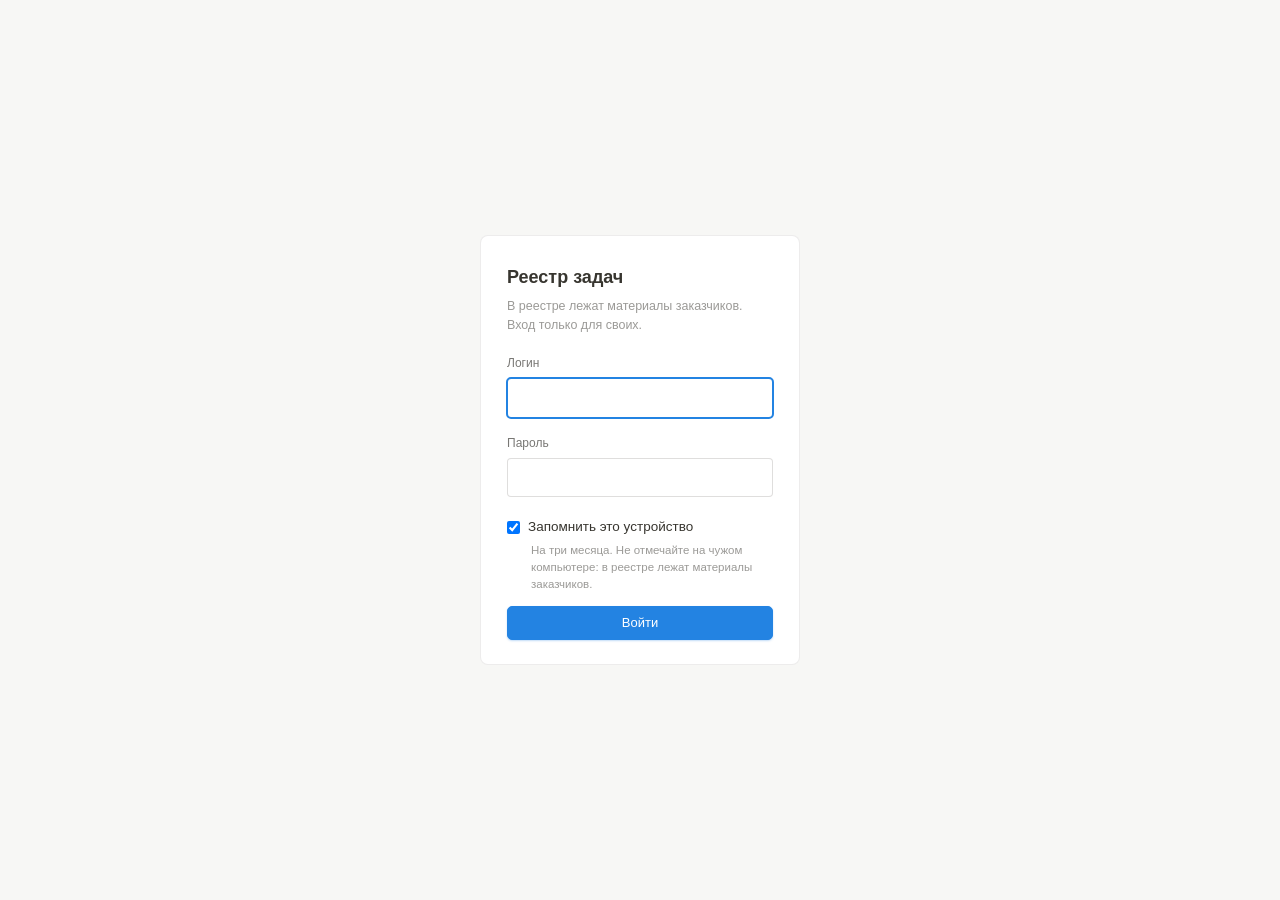
<file: web/login.html>
<!DOCTYPE html>
<html lang="ru">
<head>
<meta charset="utf-8">
<meta name="viewport" content="width=device-width, initial-scale=1">
<title>Вход — Реестр задач</title>
<link rel="icon" href="data:image/svg+xml,<svg xmlns='http://www.w3.org/2000/svg' viewBox='0 0 16 16'><rect width='16' height='16' rx='3' fill='%23191919'/><rect x='4' y='4.2' width='8' height='1.6' rx='.8' fill='%23fff'/><rect x='4' y='7.2' width='8' height='1.6' rx='.8' fill='%23fff'/><rect x='4' y='10.2' width='4.6' height='1.6' rx='.8' fill='%23fff'/></svg>">
<link rel="stylesheet" href="app.css">
</head>
<body class="login">
  <form class="login__box" id="form">
    <div class="login__title">Реестр задач</div>
    <div class="login__sub">В реестре лежат материалы заказчиков. Вход только для своих.</div>

    <label class="field__label" for="login">Логин</label>
    <input id="login" name="login" autocomplete="username" autofocus required>

    <label class="field__label" for="password">Пароль</label>
    <input id="password" name="password" type="password" autocomplete="current-password" required>

    <label class="login__remember">
      <input id="remember" type="checkbox" checked>
      <span>Запомнить это устройство</span>
    </label>
    <div class="login__hint">На три месяца. Не отмечайте на чужом компьютере: в реестре лежат материалы заказчиков.</div>

    <div class="err" id="err" hidden></div>
    <button class="btn btn--primary btn--wide" id="submit" type="submit">Войти</button>
  </form>

<script>
"use strict";

// Страница входа не тянет app.js: он весь про реестр, который здесь ещё не
// показан, и грузить его до входа незачем.
const form = document.getElementById("form");
const err = document.getElementById("err");
const submit = document.getElementById("submit");

form.addEventListener("submit", async ev => {
  ev.preventDefault();
  err.hidden = true;
  submit.disabled = true;
  submit.textContent = "Проверяю…";

  try {
    const res = await fetch("/api/login", {
      method: "POST",
      headers: { "Content-Type": "application/json" },
      body: JSON.stringify({
        login: document.getElementById("login").value,
        password: document.getElementById("password").value,
        remember: document.getElementById("remember").checked,
      }),
    });
    if (res.ok) {
      location.href = "/";
      return;
    }
    const body = await res.json().catch(() => null);
    // Сообщение приходит с сервера и одинаково для любой неверной пары: иначе
    // подбирающий бесплатно узнаёт список заведённых логинов.
    err.textContent = (body && body.error) || "не удалось войти";
  } catch (e) {
    err.textContent = "сервер не ответил: " + e.message;
  }

  err.hidden = false;
  submit.disabled = false;
  submit.textContent = "Войти";
  document.getElementById("password").value = "";
  document.getElementById("password").focus();
});
</script>
</body>
</html>
</file>
<file: web/app.css>
/* Оформление реестра.
   Светлая тема с тонкими линейками: интерфейс должен читаться как документ, а не
   как панель управления. Числа в разметку не попадают — их присылает сервер. */

:root {
  --text: #37352f;
  --muted: #787774;
  --faint: #9b9a97;
  --bg: #ffffff;
  --panel: #f7f7f5;
  --hover: rgba(55, 53, 47, .06);
  --line: rgba(55, 53, 47, .09);
  --line-firm: rgba(55, 53, 47, .16);
  --blue: #2383e2;
  --red: #d44c47;
  --amber: #cb912f;
  --green: #448361;
  --red-bg: #fbecec;
  --amber-bg: #fbf3db;
  --green-bg: #edf3ec;
  --blue-bg: #e7f3f8;
}

* { box-sizing: border-box; }

html, body { margin: 0; height: 100%; }

body {
  font: 15px/1.55 -apple-system, BlinkMacSystemFont, "Segoe UI", Inter, Roboto,
        "Helvetica Neue", Arial, sans-serif;
  color: var(--text);
  background: var(--bg);
  -webkit-font-smoothing: antialiased;
}

/* Страница не прокручивается целиком: прокрутка живёт внутри колонок, чтобы
   боковой список всегда оставался на месте. */
.app {
  display: grid;
  grid-template-columns: 260px 1fr;
  height: 100vh;
  overflow: hidden;
}

/* --- боковая колонка --- */

.side {
  display: flex;
  flex-direction: column;
  background: var(--panel);
  border-right: 1px solid var(--line);
  min-height: 0;
}

.side__head { padding: 18px 16px 12px; }
.side__title { font-weight: 600; font-size: 15px; letter-spacing: -.01em; }
.side__sub { color: var(--faint); font-size: 11.5px; margin-top: 3px; }

.side__list { flex: 1; overflow-y: auto; padding: 4px 8px 8px; min-height: 0; }

.side__foot {
  padding: 10px;
  border-top: 1px solid var(--line);
  display: grid;
  gap: 6px;
}

/* Полоса слева у выбранной задачи вместо заливки: заливка на светлой панели
   почти не видна, а полоса читается сразу и не пачкает фон. */
.item {
  display: block;
  width: 100%;
  text-align: left;
  padding: 8px 10px;
  border: 0;
  border-left: 2px solid transparent;
  border-radius: 0 5px 5px 0;
  background: transparent;
  cursor: pointer;
  font: inherit;
  color: inherit;
}
.item:hover { background: var(--hover); }
.item[aria-current="true"] {
  background: var(--bg);
  border-left-color: var(--blue);
  box-shadow: 0 1px 2px rgba(55, 53, 47, .06);
}

.item__title {
  font-size: 13.5px;
  font-weight: 500;
  line-height: 1.35;
  display: -webkit-box;
  -webkit-line-clamp: 2;
  -webkit-box-orient: vertical;
  overflow: hidden;
}
.item__meta { font-size: 11.5px; color: var(--faint); margin-top: 3px; }
.item__meta--warn { color: var(--red); }

/* --- основная колонка --- */

.main { overflow-y: auto; min-height: 0; }

.empty { padding: 40px; color: var(--faint); }

.page { max-width: 940px; margin: 0 auto; padding: 44px 56px 120px; }

/* Ширина среза выбрана для чтения прозы. Журнал — таблица в девять столбцов, и
   в той же колонке половина из них уходила под прокрутку. Предела ширины у него
   нет: столбцы должны помещаться все, а если окно узкое, прокрутка живёт внутри
   таблицы и заголовок страницы с места не съезжает. */
.page--wide { max-width: none; padding: 44px 32px 120px; }

.crumb { font-size: 13.5px; color: var(--faint); line-height: 1.45; }

h1 {
  font-size: 29px;
  line-height: 1.22;
  font-weight: 650;
  margin: 8px 0 20px;
  letter-spacing: -.018em;
  /* Заголовок задачи бывает длинным и с переносами внутри слов — держим его
     цельным блоком, а не рваной лесенкой. */
  text-wrap: balance;
}

/* --- сводка --- */

/* Сетка, а не перенос по строке. На flex-wrap ячейки разъезжались: готовность
   с полосой растягивалась на весь остаток, а «Срез» с датой ужимался до двух
   строк. Сетка даёт равные колонки и одинаковые отбивки при любой ширине. */
.head {
  display: grid;
  grid-template-columns: repeat(auto-fit, minmax(112px, 1fr));
  gap: 16px 20px;
  padding: 18px 20px;
  border: 1px solid var(--line);
  border-radius: 8px;
  background: var(--panel);
}

/* Растяжки у готовности нет намеренно. Заняв две колонки, она выталкивала
   «Срез» на вторую строку, и сводка из одной ровной ленты превращалась в
   лесенку. Полосе хватает и одной колонки. */

.head__label {
  font-size: 10.5px;
  font-weight: 500;
  color: var(--faint);
  text-transform: uppercase;
  letter-spacing: .07em;
}
.head__value {
  font-size: 15px;
  font-weight: 500;
  margin-top: 4px;
  line-height: 1.35;
}
.head__value--warn { color: var(--red); }
.head__value .crumb { margin-top: 2px; }

.warns { display: flex; flex-direction: column; gap: 2px; margin: 16px 0 0; }

/* display:flex у класса перебивает браузерное [hidden]{display:none}, и
   свёрнутый блок оставался на экране. */
.warns[hidden] { display: none; }

/* Боковая линейка вместо заливки во всю ширину. Залитые плашки читались как
   ряд кнопок и перетягивали внимание с самого среза; линейка отмечает строку,
   не выкрикивая её. */
.warn {
  display: flex;
  align-items: baseline;
  gap: 9px;
  font-size: 14.5px;
  padding: 5px 0 5px 12px;
  border-left: 2px solid var(--amber);
  color: var(--text);
}
.warn--red { border-left-color: var(--red); }
.warn--green { border-left-color: var(--green); }

.warn__mark {
  flex: none;
  color: var(--amber);
  font-size: 12px;
  width: 10px;
}
.warn--red .warn__mark { color: var(--red); }
.warn--green .warn__mark { color: var(--green); }

/* --- полоса готовности --- */

.bar {
  height: 6px;
  border-radius: 3px;
  background: var(--line);
  overflow: hidden;
  margin-top: 8px;
}
.bar__fill { height: 100%; background: var(--blue); border-radius: 3px; }
.bar--slim { height: 4px; margin: 5px 0 0; }

/* --- разделы --- */

.sec { margin-top: 40px; }

.sec__head {
  display: flex;
  align-items: baseline;
  gap: 12px;
  border-bottom: 1px solid var(--line);
  padding-bottom: 8px;
  margin-bottom: 18px;
}

/* Номер раздела набран как номер страницы в книге: мельче текста, в отдельной
   колонке одинаковой ширины, чтобы заголовки стояли по одной вертикали. */
.sec__n {
  font-size: 11px;
  color: var(--faint);
  font-variant-numeric: tabular-nums;
  min-width: 12px;
  text-align: right;
}
.sec__title { font-size: 19px; font-weight: 600; letter-spacing: -.01em; }
.sec__note { font-size: 13px; color: var(--faint); margin-left: auto; }

/* --- поля --- */

.rows { display: grid; }

.row {
  display: grid;
  grid-template-columns: 176px 1fr;
  gap: 16px;
  padding: 9px 0;
  align-items: start;
  /* Тонкая линейка между строками: глаз ведёт от подписи к значению, не
     перескакивая на соседнюю строку. Заметнее рамки и тише полосатости. */
  border-bottom: 1px solid var(--line);
}
.row:last-child { border-bottom: 0; }

.row__label { font-size: 14px; color: var(--muted); padding-top: 1px; }
.row__value {
  font-size: 16px;
  min-width: 0;
  /* Строка длиннее семидесяти знаков читается тяжело: глаз теряет начало
     следующей. Значения бывают в абзац, и ширину им стоит ограничить. */
  max-width: 62ch;
}

.miss { color: var(--faint); font-style: italic; }

/* Пометка происхождения. Кнопка, а не значок: по ней раскрывается цитата. */
.mark {
  font: 12px/1 ui-monospace, SFMono-Regular, Menlo, Consolas, monospace;
  color: var(--faint);
  border: 0;
  background: transparent;
  padding: 2px 3px;
  margin-left: 5px;
  border-radius: 3px;
  cursor: help;
  vertical-align: 1px;
}
.mark:hover { background: var(--hover); color: var(--text); }
.mark--quoted { color: var(--green); }
.mark--derived { color: var(--blue); }
.mark--computed { color: var(--muted); }
.mark--missing { color: var(--red); cursor: default; }

.quote {
  margin: 6px 0 2px;
  padding: 7px 11px;
  border-left: 2px solid var(--line-firm);
  background: var(--panel);
  border-radius: 0 4px 4px 0;
  font-size: 13.5px;
  line-height: 1.5;
  color: var(--muted);
}
.quote__src { display: block; color: var(--faint); font-size: 12.5px; margin-bottom: 3px; }
.quote__note { display: block; margin-top: 5px; color: var(--text); }
.quote[hidden] { display: none; }

/* --- списки --- */

.list { list-style: none; margin: 0; padding: 0; display: grid; gap: 8px; }

.card {
  border: 1px solid var(--line);
  border-radius: 5px;
  padding: 10px 13px;
}
.card--warn { border-color: rgba(212, 76, 71, .32); background: var(--red-bg); }
/* Шапка карточки переносится по строкам, а название в ней может сжиматься до
   нуля, но не ниже: без min-width длинная подпись справа сплющивала название в
   колонку по слову на строку и всё равно уезжала за край. */
.card__top { display: flex; flex-wrap: wrap; align-items: baseline; gap: 9px; min-width: 0; }
.card__title { min-width: 0; }

/* На что влияет — своей строкой под шапкой. Это фраза, а не пометка. */
.card__spread { font-size: 13.5px; color: var(--muted); margin-top: 5px; line-height: 1.45; }
.card__title { font-size: 15px; font-weight: 500; }
/* Пометка справа не сжимается сама, но и не растёт бесконечно: длинная уходит
   на следующую строку шапки, а не за край карточки. */
.card__meta { font-size: 13px; color: var(--muted); margin-left: auto; max-width: 100%; }
.card__body { font-size: 14.5px; line-height: 1.5; color: var(--muted); margin-top: 4px; }

.tag {
  font-size: 11px;
  padding: 1px 7px;
  border-radius: 3px;
  background: var(--hover);
  color: var(--muted);
  flex: none;
}
.tag--red { background: var(--red-bg); color: #8c2f2b; }
.tag--amber { background: var(--amber-bg); color: #7a5a13; }
.tag--green { background: var(--green-bg); color: #2f5c43; }
.tag--blue { background: var(--blue-bg); color: #1a6b95; }

.ticks { list-style: none; margin: 0; padding: 0; display: grid; gap: 6px; }
.tick { display: grid; grid-template-columns: 20px 1fr; gap: 9px; font-size: 15.5px; line-height: 1.5; }
.tick__box { color: var(--faint); font-size: 14px; }
.tick__box--met { color: var(--green); }
.tick__note { font-size: 13.5px; color: var(--faint); margin-top: 2px; }

/* --- этапы --- */

.steps { display: grid; gap: 1px; }

.step {
  display: grid;
  grid-template-columns: 1fr 96px 74px;
  gap: 12px;
  align-items: center;
  padding: 8px 0;
  border-bottom: 1px solid var(--line);
}
.step:last-child { border-bottom: 0; }
.step__title { font-size: 15px; line-height: 1.4; }
.step__due { font-size: 13px; color: var(--faint); text-align: right; }
.step__due--late { color: var(--red); }
.step__pct {
  font-size: 12.5px;
  text-align: right;
  font-variant-numeric: tabular-nums;
  color: var(--muted);
}
.step__pct--done { color: var(--green); font-weight: 500; }

/* --- схема процесса --- */

/* Голова схемы — она же заголовок раздела: своей секции у схемы нет, иначе
   название печаталось бы дважды. */
.diagram { margin-top: 28px; }
.diagram + .diagram { margin-top: 40px; }

.diagram__head {
  display: flex;
  align-items: baseline;
  gap: 10px;
  border-bottom: 1px solid var(--line);
  padding-bottom: 6px;
  margin-bottom: 14px;
}
.diagram__title { font-size: 17px; font-weight: 600; }
.diagram__meta { font-size: 12px; color: var(--faint); margin-left: auto; }

.canvas {
  overflow-x: auto;
  border: 1px solid var(--line);
  border-radius: 5px;
  padding: 12px;
  background: var(--bg);
}

/* Сетка: колонка подписи дорожки плюс по колонке на каждый шаг. Число колонок
   приходит от сервера через --cols. */
.grid {
  display: grid;
  grid-template-columns: 132px repeat(var(--cols), minmax(128px, 1fr));
  gap: 6px;
  align-items: stretch;
  min-width: min-content;
}

.lane {
  grid-column: 1;
  font-size: 12px;
  color: var(--muted);
  padding: 8px 8px 8px 0;
  border-right: 1px solid var(--line);
  display: flex;
  align-items: center;
}

.node {
  border: 1px solid var(--line-firm);
  border-radius: 4px;
  padding: 7px 9px;
  background: var(--bg);
  font-size: 12.5px;
  display: flex;
  flex-direction: column;
  gap: 3px;
  min-height: 46px;
  justify-content: center;
}
.node--problem { border-color: rgba(212, 76, 71, .45); background: var(--red-bg); }
.node__n { font-size: 10.5px; color: var(--faint); font-variant-numeric: tabular-nums; }
.node__title { line-height: 1.35; }
.node__note { font-size: 11.5px; color: var(--muted); }

.flow { margin-top: 12px; display: grid; gap: 4px; }
.flow__row { font-size: 12.5px; color: var(--muted); }
.flow__row--back { color: var(--red); }
.flow__code {
  font: 11.5px/1 ui-monospace, SFMono-Regular, Menlo, Consolas, monospace;
  color: var(--faint);
}

.changes { list-style: none; margin: 12px 0 0; padding: 0; display: grid; gap: 5px; }
.change { display: flex; gap: 9px; align-items: baseline; font-size: 13px; }

/* --- вкладки --- */

.tabs {
  display: flex;
  gap: 2px;
  border-bottom: 1px solid var(--line);
  margin: 22px 0 0;
}

.tab {
  border: 0;
  background: transparent;
  padding: 7px 11px;
  font: inherit;
  font-size: 13.5px;
  color: var(--muted);
  cursor: pointer;
  border-bottom: 2px solid transparent;
  margin-bottom: -1px;
}
.tab:hover { color: var(--text); }
.tab[aria-selected="true"] { color: var(--text); border-bottom-color: var(--text); font-weight: 500; }
.tab__n { color: var(--faint); font-size: 12px; margin-left: 4px; }

.panel[hidden] { display: none; }

/* --- кнопки --- */

.btn {
  font: inherit;
  font-size: 13px;
  font-weight: 500;
  padding: 6px 13px;
  border: 1px solid var(--line-firm);
  border-radius: 5px;
  background: var(--bg);
  color: var(--text);
  cursor: pointer;
}
.btn:hover { background: var(--hover); border-color: rgba(55, 53, 47, .26); }
.btn--primary {
  background: var(--blue);
  border-color: var(--blue);
  color: #fff;
  box-shadow: 0 1px 2px rgba(35, 131, 226, .28);
}
.btn--primary:hover { background: #1b74ca; border-color: #1b74ca; }
.btn--wide { width: 100%; }
.btn[disabled] { opacity: .5; cursor: default; box-shadow: none; }

/* Обводка по клавиатуре, но не по мыши: :focus-visible отличает одно от
   другого, а рамка вокруг только что нажатой кнопки выглядит как ошибка. */
.btn:focus-visible,
.tab:focus-visible,
.item:focus-visible,
.mark:focus-visible {
  outline: 2px solid var(--blue);
  outline-offset: 2px;
}

.actions { display: flex; gap: 8px; align-items: center; margin: 20px 0 0; flex-wrap: wrap; }
.actions__note { font-size: 12px; color: var(--faint); }

/* --- источники --- */

.src {
  display: grid;
  grid-template-columns: 1fr auto;
  gap: 10px;
  align-items: baseline;
  padding: 8px 0;
  border-bottom: 1px solid var(--line);
}
.src:last-of-type { border-bottom: 0; }
.src__title { font-size: 13.5px; }
.src__meta { font-size: 12px; color: var(--faint); }

.body {
  margin: 4px 0 10px;
  padding: 11px 13px;
  background: var(--panel);
  border-radius: 4px;
  font: 12.5px/1.6 ui-monospace, SFMono-Regular, Menlo, Consolas, monospace;
  white-space: pre-wrap;
  max-height: 340px;
  overflow-y: auto;
}
.body[hidden] { display: none; }

/* --- журнал фактов --- */

.facts { width: 100%; border-collapse: collapse; font-size: 13px; }
.facts th {
  text-align: left;
  font-size: 11px;
  color: var(--faint);
  text-transform: uppercase;
  letter-spacing: .04em;
  font-weight: 500;
  padding: 0 10px 6px 0;
  border-bottom: 1px solid var(--line);
}
.facts td { padding: 6px 10px 6px 0; border-bottom: 1px solid var(--line); vertical-align: top; }
.facts__field { font: 12px ui-monospace, SFMono-Regular, Menlo, Consolas, monospace; color: var(--muted); }
.facts__num { text-align: right; font-variant-numeric: tabular-nums; color: var(--muted); white-space: nowrap; }

/* --- диалог --- */

.modal { border: 0; padding: 0; border-radius: 6px; box-shadow: 0 12px 32px rgba(15, 15, 15, .18); }
.modal::backdrop { background: rgba(15, 15, 15, .28); }
.modal__box { width: min(520px, 92vw); }

/* Широкий диалог — там, где выбирают из списка. Названия чатов портала длинные
   («Гульнара Султанаева - Отдел внедрения(ОЛ)»), и в колонке на 520 пикселей
   они обрывались ровно на том месте, по которому их и различают. */
.modal__box--wide { width: min(860px, 94vw); }
.modal__head { padding: 14px 18px; font-weight: 600; border-bottom: 1px solid var(--line); }
.modal__body { padding: 14px 18px; display: grid; gap: 11px; max-height: 62vh; overflow-y: auto; }
.modal__foot {
  padding: 12px 18px;
  display: flex;
  justify-content: flex-end;
  gap: 8px;
  border-top: 1px solid var(--line);
}

/* min-width: 0 — против горизонтальной прокрутки во всём диалоге. Ширину
   колонки задаёт самый широкий её житель, а у select это самый длинный пункт
   целиком: один чат с длинным названием растягивал форму шире окна, и внизу
   появлялась полоса прокрутки. */
.field { display: grid; gap: 4px; min-width: 0; }
.field input, .field select, .field textarea { min-width: 0; box-sizing: border-box; }
.field__label { font-size: 12px; color: var(--muted); }
.field__hint { font-size: 12px; color: var(--faint); }
.field input, .field select, .field textarea {
  font: inherit;
  font-size: 14px;
  padding: 6px 9px;
  border: 1px solid var(--line-firm);
  border-radius: 4px;
  background: var(--bg);
  color: var(--text);
}
.field textarea { min-height: 128px; resize: vertical; font-size: 13px; }
.field input:focus, .field select:focus, .field textarea:focus {
  outline: 2px solid rgba(35, 131, 226, .4);
  outline-offset: -1px;
  border-color: var(--blue);
}

.err {
  margin: 12px 0 0;
  padding: 8px 11px;
  border-radius: 4px;
  background: var(--red-bg);
  color: #8c2f2b;
  font-size: 13px;
}

/* Сообщение о том, что всё прошло. Та же форма, что и у ошибки, но не красная:
   «перенесено 6 сообщений» в красной рамке читается как беда. */
.done {
  margin: 12px 0 0;
  padding: 8px 11px;
  border-radius: 4px;
  background: var(--green-bg);
  color: #2f5c43;
  font-size: 13px;
}

@media (max-width: 860px) {
  .app { grid-template-columns: 1fr; }
  .side { display: none; }
  .page { padding: 24px 18px 72px; }
  .row { grid-template-columns: 1fr; gap: 2px; }
}

@media (prefers-reduced-motion: no-preference) {
  .bar__fill { transition: width .25s ease; }
}

/* --- история версий --- */

.versions__row {
  display: flex;
  align-items: center;
  gap: 10px;
  padding: 7px 0;
  border-bottom: 1px solid var(--line);
  font-size: 13px;
}

.versions__label { font-weight: 500; }

.btn--small { padding: 3px 8px; font-size: 12px; }

.diff { margin-top: 18px; }

.diff__section {
  margin: 16px 0 6px;
  font-size: 13px;
  font-weight: 600;
}

/* Полоса слева цветом вида изменения: пропавшее и появившееся различаются
   раньше, чем читатель дойдёт до слов. */
.diff__row {
  padding: 6px 10px;
  margin-bottom: 4px;
  border-left: 3px solid var(--line);
  border-radius: 0 4px 4px 0;
  font-size: 13px;
}

.diff__row--added { border-left-color: #2f5c43; background: var(--green-bg); }
.diff__row--removed { border-left-color: #8c2f2b; background: var(--red-bg); }
.diff__row--edited { border-left-color: #7a5a13; background: var(--amber-bg); }

.diff__field {
  font-weight: 500;
  margin-bottom: 3px;
}

.diff__before { color: #8c2f2b; }
.diff__after { color: #2f5c43; }

/* --- страница входа --- */

.login {
  display: flex;
  align-items: center;
  justify-content: center;
  min-height: 100vh;
  background: var(--panel);
}

.login__box {
  width: 320px;
  padding: 28px 26px 24px;
  background: var(--bg);
  border: 1px solid var(--line);
  border-radius: 8px;
  display: flex;
  flex-direction: column;
  gap: 6px;
}

.login__title { font-size: 18px; font-weight: 600; }
.login__sub {
  font-size: 12.5px;
  color: var(--faint);
  margin-bottom: 14px;
  line-height: 1.45;
}

.login input {
  font: inherit;
  padding: 7px 10px;
  border: 1px solid var(--line-firm);
  border-radius: 4px;
  margin-bottom: 10px;
}
.login input:focus { outline: 2px solid var(--blue); outline-offset: -1px; }

/* Галочка «запомнить» набрана мельче полей: это уточнение к входу, а не ещё
   одно обязательное поле. Отмечена по умолчанию — вход набирают на своём
   компьютере в девяти случаях из десяти, — но предупреждение о чужом стоит
   рядом, а не в справке. */
.login__remember {
  display: flex;
  align-items: center;
  gap: 8px;
  font-size: 13.5px;
  margin-top: 4px;
  cursor: pointer;
}
.login__remember input { width: auto; margin: 0; }

.login__hint {
  font-size: 11.5px;
  color: var(--faint);
  line-height: 1.45;
  margin: -2px 0 2px 24px;
}

.login .btn { margin-top: 6px; }
.login .err { margin: 0 0 4px; }

/* --- кто вошёл --- */

.side__user {
  display: flex;
  align-items: center;
  gap: 8px;
  font-size: 12px;
  color: var(--faint);
  padding: 8px 8px 0;
}
.side__user button {
  margin-left: auto;
  border: 0;
  background: transparent;
  font: inherit;
  color: var(--blue);
  cursor: pointer;
  padding: 0;
}
.side__user button:hover { text-decoration: underline; }

/* --- «что к какому блоку относится» --- */

/* Замечание заказчика было ровно об этом: в длинной прокрутке теряется, к
   какому разделу относится то, что сейчас на экране. Полоса вкладок и заголовок
   раздела прилипают к верху, поэтому ответ на вопрос виден всегда, а не только
   в момент, когда до заголовка долистали. */

.tabs {
  position: sticky;
  top: 0;
  z-index: 3;
  background: var(--bg);
  /* Тень вместо линии: линия у липкого элемента сливается с линией раздела,
     который под него подъезжает. */
  box-shadow: 0 1px 0 var(--line);
}

.sec__head {
  position: sticky;
  /* Ровно под полосой вкладок: заголовок раздела встаёт вторым ярусом, а не
     прячется за ней. */
  top: 35px;
  z-index: 2;
  background: var(--bg);
  padding-top: 8px;
}

/* --- предупреждения --- */

/* Пять цветных полос подряд кричали одинаково громко, и от этого не значило
   ничего ни одно. Красные — то, из-за чего работа стоит, — остаются на виду;
   остальное сворачивается в одну строку и раскрывается по нажатию. */

.warns__more {
  border: 0;
  background: transparent;
  font: inherit;
  font-size: 12.5px;
  color: var(--muted);
  cursor: pointer;
  padding: 4px 0 0;
  text-align: left;
}
.warns__more:hover { color: var(--text); text-decoration: underline; }

/* --- строка под заголовком --- */

/* «Аналитик» и «фактов» уехали из ряда кнопок: это не действие, а сведения о
   том, кем и из чего собран срез. Рядом с кнопками они читались как подпись к
   ним. */
.byline {
  font-size: 12.5px;
  color: var(--faint);
  margin-top: 10px;
}

/* --- полоса занятости --- */

/* Сборка среза моделью занимает около минуты. Замершая кнопка на минуту
   выглядит как зависший интерфейс, и человек жмёт её второй раз. Полоса вверху
   говорит, что работа идёт, а секунды на кнопке — сколько уже. */

.progress {
  position: fixed;
  top: 0;
  left: 0;
  right: 0;
  height: 2px;
  z-index: 100;
  background: transparent;
  overflow: hidden;
  pointer-events: none;
}
.progress[hidden] { display: none; }

.progress__bar {
  position: absolute;
  height: 100%;
  width: 30%;
  background: var(--blue);
  border-radius: 0 2px 2px 0;
  animation: crawl 1.4s ease-in-out infinite;
}

/* Полоса не притворяется, будто знает долю выполнения: она её не знает.
   Движение говорит «работа идёт», и не более того. */
@keyframes crawl {
  0%   { left: -30%; width: 30%; }
  50%  { left: 35%;  width: 45%; }
  100% { left: 100%; width: 30%; }
}

@media (prefers-reduced-motion: reduce) {
  .progress__bar { animation: none; left: 0; width: 100%; opacity: .5; }
}

/* --- мелочи --- */

/* Кнопки и вкладки чуть отзывчивее: нажатие видно, а не угадывается. */
.btn, .tab, .item { transition: background-color .12s ease, color .12s ease; }
.btn:active:not([disabled]) { transform: translateY(1px); }

/* Сообщение о том, что вышло, появляется плавно: мгновенно возникшая строка
   читается как ошибка вёрстки. */
.done, .err { animation: appear .18s ease-out; }

@keyframes appear {
  from { opacity: 0; transform: translateY(-3px); }
  to   { opacity: 1; transform: none; }
}

@media (prefers-reduced-motion: reduce) {
  .btn, .tab, .item { transition: none; }
  .done, .err { animation: none; }
}

/* --- поиск в списке --- */

.field__search {
  font: inherit;
  font-size: 13px;
  padding: 5px 9px;
  border: 1px solid var(--line-firm);
  border-radius: 4px;
  margin-bottom: 5px;
  width: 100%;
}
.field__search:focus { outline: 2px solid var(--blue); outline-offset: -1px; }

/* Список показывается развёрнутым, а не выпадашкой: с поиском над ним видно
   сразу, сколько всего подошло и что именно. */
.field__list {
  width: 100%;
  font: inherit;
  font-size: 13px;
}

/* --- общая отделка --- */

/* Выделение текста в тон интерфейсу: синий по умолчанию у каждого браузера
   свой, и на светлом фоне он бывает ядовитым. */
::selection { background: rgba(35, 131, 226, .18); }

/* Полосы прокрутки тоньше и тише. В реестре прокручиваются две колонки, и
   системная полоса шириной в палец забирает место у списка задач. */
.main, .side__list, .field__list {
  scrollbar-width: thin;
  scrollbar-color: rgba(55, 53, 47, .22) transparent;
}

/* Карточки чуть мягче: рамка вместо тени, тень только под наведением — так
   список читается как перечень, а не как груда плиток. */
.card { transition: border-color .12s ease, box-shadow .12s ease; }
.card:hover { border-color: var(--line-firm); }

/* Пустой экран не должен выглядеть поломкой. */
.empty {
  padding: 56px 40px;
  color: var(--faint);
  font-size: 14px;
  text-align: center;
}

/* Вкладки: подчёркивание толще и ближе к тексту, счётчик — тише. */
.tab { padding: 8px 12px; }
.tab[aria-selected="true"] { border-bottom-width: 2px; }
.tab__n { font-variant-numeric: tabular-nums; }

/* Подпись под заголовком набрана чуть просторнее: это служебная строка, и
   плотный набор делал её похожей на текст среза. */
.byline { letter-spacing: .01em; }

/* Полоса готовности: плавный рост, чтобы пересборка была видна движением, а не
   мельканием. */
.bar__fill { transition: width .35s ease; }

@media (prefers-reduced-motion: reduce) {
  .bar__fill, .card { transition: none; }
}

/* --- узкий экран --- */

/* Реестр смотрят и с ноутбука, и со второго монитора вполовину ширины. На
   узком боковая колонка ужимается, а поля перестают делиться на две колонки —
   подпись встаёт над значением. */
/* На ноутбучном экране широкие поля страницы съедают место, которого и так
   мало: сводка перестаёт помещаться в одну строку. */
@media (max-width: 1200px) {
  .page { padding: 36px 32px 100px; }
}

/* Нижняя граница здесь обязательна. Ниже 860 боковая колонка скрыта, а это
   правило шло в файле позже и возвращало сетке две колонки — скрытая колонка
   из потока выпадала, и содержимое занимало первую, шириной в 210 пикселей.
   Страница схлопывалась в узкую ленту, и виноватым выглядел не тот блок. */
@media (max-width: 900px) and (min-width: 861px) {
  .app { grid-template-columns: 210px 1fr; }
}

@media (max-width: 900px) {
  .page { padding: 28px 22px 96px; }
  h1 { font-size: 24px; }
  .row { grid-template-columns: 1fr; gap: 2px; }
  .row__label { color: var(--faint); font-size: 12px; }
}

/* Строка «кто вошёл» — часть подвала, а не отдельная полоска: рамка сверху
   отделяет её от списка задач вместе с кнопками. */
.side__user {
  border-top: 1px solid var(--line);
  padding: 10px 12px 0;
  margin-top: auto;
}
.side__foot { border-top: 0; padding-top: 8px; }

/* Строка про чат бывает длинной и уводит взгляд от сводки. Оставляем её
   тихой и в один абзац, без разрыва посреди номера сообщения. */
.crumb--chat {
  margin-top: 10px;
  padding-left: 12px;
  border-left: 2px solid var(--line);
}

/* Пояснения под заголовком не тянутся во всю ширину: строка в сто знаков
   читается тяжело, глаз теряет начало следующей. */
.page > .crumb { max-width: 68ch; }

/* --- справка и проза --- */

/* Паспорт задачи — справка, а не текст для чтения: имена, даты, номера. Строки
   «подпись — значение» во всю ширину читались как форма, которую заполнили и
   забыли. Плотная сетка ставит их в один взгляд и не притворяется прозой. */
.spec {
  display: grid;
  grid-template-columns: repeat(auto-fit, minmax(184px, 1fr));
  gap: 14px 28px;
}

.spec__label {
  font-size: 10.5px;
  font-weight: 500;
  color: var(--faint);
  text-transform: uppercase;
  letter-spacing: .07em;
  margin-bottom: 3px;
}
/* Значения в справке чуть плотнее по начертанию, чем подписи над ними: справку
   читают по значениям, а подписи только объясняют, что это за значение. Без
   этой разницы паспорт был ровным серым полем, по которому глаз скользил. */
.spec__value { font-size: 14.5px; font-weight: 500; line-height: 1.4; }

/* Цель — единственное место среза, которое читают целиком, а не глазами по
   диагонали. Ей и набор как у текста: крупнее, свободнее, в колонке нормальной
   для чтения ширины. */
.lead + .lead { margin-top: 20px; }

.lead__label {
  font-size: 10.5px;
  font-weight: 500;
  color: var(--faint);
  text-transform: uppercase;
  letter-spacing: .07em;
  margin-bottom: 5px;
}
.lead__text {
  font-size: 16.5px;
  line-height: 1.5;
  max-width: 60ch;
}

/* Подзаголовок внутри раздела. Раньше он собирался из .sec__head с правками
   размера по месту и выглядел как заголовок раздела помельче — граница между
   «раздел» и «часть раздела» терялась. */
.sub {
  display: flex;
  align-items: baseline;
  gap: 10px;
  font-size: 13px;
  font-weight: 600;
  color: var(--muted);
  margin: 26px 0 10px;
  letter-spacing: .01em;
  padding-bottom: 5px;
  /* Волосяная линейка отделяет часть раздела от предыдущего списка. Без неё
     «Осталось» после двенадцати строк «Сделано» читалось как тринадцатая. */
  border-bottom: 1px solid var(--line);
}

/* Счёт у подзаголовка: сколько строк в списке и сколько из них закрыто. Прижат
   вправо, чтобы у всех подзаголовков он стоял по одной вертикали и читался
   столбцом, а не хвостом каждой подписи. */
.sub__note {
  margin-left: auto;
  font-weight: 400;
  font-size: 12px;
  color: var(--faint);
  font-variant-numeric: tabular-nums;
}

/* Отступ сверху нужен подзаголовку только когда над ним что-то есть. Сразу под
   шапкой раздела — например, у статуса без вех — он оставлял пустую полосу на
   первом экране. */
.sec__head + .sub { margin-top: 4px; }

/* Критерии приёмки: выполненный отличается от невыполненного не только
   галочкой, но и тоном — по списку видно счёт, не вчитываясь. */
.tick { padding: 4px 0; align-items: baseline; }
.tick__box { font-size: 14px; }
.tick--met .tick__text { color: var(--muted); }
.tick__text { line-height: 1.5; }

/* Номер критерия — отдельной колонкой. Приклеенный к тексту, он ломал выключку:
   вторая строка длинного критерия начиналась под цифрой, а не под словом. */
.tick { grid-template-columns: 20px auto 1fr; }
.tick > div { grid-column: 3; }
.tick__n {
  font-size: 12px;
  color: var(--faint);
  font-variant-numeric: tabular-nums;
  min-width: 14px;
}

/* --- журнал инцидентов --- */

/* Журнал — таблица, потому что таблицей его и вели. Просматривают его по
   столбцу: у кого за месяц накопилось, где эскалации не было. Карточки
   заставляли читать запись целиком, чтобы найти в ней одно поле. */
.sheet {
  margin-top: 22px;
  overflow-x: auto;
  border: 1px solid var(--line);
  border-radius: 6px;
}

.journal {
  border-collapse: collapse;
  /* Минимум, ниже которого столбцы слипаются. Ниже него таблица уезжает под
     горизонтальную прокрутку .sheet, а не ломается. */
  min-width: 1080px;
  width: 100%;
  font-size: 13px;
}

.journal th {
  position: sticky;
  top: 0;
  z-index: 1;
  background: var(--panel);
  text-align: left;
  font-size: 10.5px;
  font-weight: 600;
  color: var(--muted);
  text-transform: uppercase;
  letter-spacing: .06em;
  padding: 10px 12px;
  border-bottom: 1px solid var(--line-firm);
  white-space: nowrap;
}

.journal td {
  padding: 12px;
  border-bottom: 1px solid var(--line);
  vertical-align: top;
}

.journal tbody tr:last-child td { border-bottom: none; }
.jr:hover td { background: var(--hover); }

/* Внешняя помеха — не претензия к человеку: она объясняет срыв, а не служит
   поводом снизить оценку. Приглушённая строка говорит это до того, как
   прочитают колонку «в зоне контроля». */
.jr--external td { color: var(--muted); }

.jr__date { white-space: nowrap; font-variant-numeric: tabular-nums; }
.jr__yn   { white-space: nowrap; }
.jr__who  { white-space: nowrap; color: var(--muted); }

/* Переносы строк в описании значимы: руководитель делит запись на факты и
   последствия. Ширина ограничена, иначе одна длинная запись растягивает всю
   таблицу и остальные столбцы сжимаются в ничто. */
.jr__text {
  white-space: pre-wrap;
  min-width: 300px;
  max-width: 520px;
  line-height: 1.5;
}

/* Проект и комментарий — не проза, но и не одно слово. Без предела ширины одна
   длинная строка растягивала столбец, а остальные сжимались в лесенку по букве
   на строку. */
.journal td:nth-child(3) { min-width: 150px; max-width: 240px; }
.journal td:nth-child(8) { min-width: 130px; max-width: 220px; }

/* --- сводка по блокам KPI --- */

.blocks { margin-top: 22px; max-width: 720px; }

.blocks__lead {
  font-size: 15px;
  margin-bottom: 20px;
  padding-left: 12px;
  border-left: 2px solid var(--blue);
  line-height: 1.5;
}

.kpi { padding: 14px 0; border-bottom: 1px solid var(--line); }
.kpi:last-child { border-bottom: none; }

/* Пустой блок приглушён, но не спрятан: «претензий нет» — тоже ответ, и виден
   он только когда блок стоит в общем ряду. */
.kpi--empty { opacity: .55; }

.kpi__head {
  display: flex;
  align-items: baseline;
  gap: 10px;
  margin-bottom: 2px;
}
.kpi__title { font-size: 14.5px; font-weight: 550; }
.kpi__weight { font-size: 11.5px; color: var(--faint); }
.kpi__count { font-size: 12.5px; color: var(--muted); margin-left: auto; text-align: right; }
.kpi__people { font-size: 12.5px; color: var(--muted); margin-top: 7px; }

/* Ссылка на задачу реестра внутри ячейки. Кнопка, а не <a>: переход идёт по
   состоянию приложения, а не по адресу страницы. */
.linkish {
  display: block;
  margin-top: 4px;
  padding: 0;
  border: 0;
  background: none;
  font: inherit;
  font-size: 12px;
  color: var(--blue);
  text-align: left;
  cursor: pointer;
}
.linkish:hover { text-decoration: underline; }

/* --- правка среза человеком --- */

/* Пятое происхождение: значение назвал тот, кто ведёт задачу. Цвет отдельный,
   потому что и утверждение отдельного рода — не из переписки и не выведенное,
   а знание человека, которое переписка ещё не догнала. */
.mark--stated { color: var(--amber); }

/* Карандаш виден по наведению. Правка нужна изредка, а девять карандашей на
   экране разом кричали бы, что срез недоделан. По фокусу с клавиатуры он виден
   всегда: иначе до него нельзя дойти, не видя, куда идёшь. */
.val { position: relative; }

.fix {
  border: 0;
  background: none;
  padding: 2px 4px;
  margin-left: 2px;
  border-radius: 3px;
  font-size: 12px;
  line-height: 1;
  color: var(--faint);
  cursor: pointer;
  opacity: 0;
  transition: opacity .12s;
}
.val--fixable:hover .fix,
.fix:focus-visible { opacity: 1; }
.fix:hover { background: var(--hover); color: var(--text); }

/* Прикосновением навести нельзя, и там карандаш обязан быть виден сразу. */
@media (hover: none) {
  .fix { opacity: 1; }
}

/* Удаление версии — единственное необратимое действие в реестре. Красным, но не
   залитым: кнопка не должна перетягивать на себя ряд, в котором она стоит
   третьей. */
.btn--danger { color: var(--red); }
.btn--danger:hover { background: var(--red-bg); border-color: var(--red); }

/* --- страница задачи в две колонки --- */

/* Раньше всё шло одной лентой: сводка, ряд кнопок, срез. Через полтора экрана
   прокрутки на виду не оставалось ни готовности, ни срока, ни блокеров — а срез
   читают ради них и сверяются с ними по ходу. Кнопки уезжали туда же, и
   «удалить версию» никто не находил.

   Теперь чтение слева, состояние и действия справа; правая колонка прибита к
   верху окна. */
.page--split {
  display: grid;
  grid-template-columns: minmax(0, 1fr) 264px;
  gap: 44px;
  max-width: 1240px;
}

.col { min-width: 0; }

.rail {
  position: sticky;
  top: 44px;
  align-self: start;
  display: grid;
  gap: 14px;
  font-size: 13px;
}

.rail__box {
  border: 1px solid var(--line);
  border-radius: 8px;
  padding: 14px 15px;
  background: var(--panel);
  display: grid;
  gap: 8px;
}

.rail__label {
  font-size: 10.5px;
  font-weight: 500;
  color: var(--faint);
  text-transform: uppercase;
  letter-spacing: .07em;
}

/* Готовность — первая цифра, которую называют заказчику. Здесь она и набрана
   как цифра, а не как строка справки. */
.rail__big { font-size: 26px; font-weight: 600; line-height: 1.1; letter-spacing: -.02em; }
.rail__big .mark { font-size: 12px; vertical-align: 6px; }

.rail__row {
  display: flex;
  justify-content: space-between;
  align-items: baseline;
  gap: 12px;
  padding-top: 8px;
  border-top: 1px solid var(--line);
  color: var(--muted);
}
.rail__row--warn .rail__v { color: var(--red); }
.rail__v { text-align: right; color: var(--text); font-weight: 500; min-width: 0; }

/* Внутри колонки предупреждения набраны мельче: они сопровождают числа, а не
   спорят с ними. */
.rail .warns { margin: 0; }
.rail .warn { font-size: 12.5px; padding-left: 10px; }

.rail__sep { height: 1px; background: var(--line); margin: 4px 0; }

.rail__note {
  font-size: 11.5px;
  color: var(--faint);
  line-height: 1.5;
  padding: 0 2px;
}

/* Узкое окно: колонка уходит под содержимое и перестаёт быть липкой — липкий
   блок высотой в пол-экрана посреди чтения мешал бы. */
@media (max-width: 1080px) {
  .page--split { grid-template-columns: minmax(0, 1fr); gap: 28px; }
  .rail { position: static; }
}

/* --- редактор списка --- */

.rowset { display: grid; gap: 10px; margin-bottom: 12px; }

.rowset__row {
  position: relative;
  display: grid;
  gap: 8px 12px;
  grid-template-columns: repeat(auto-fit, minmax(150px, 1fr));
  padding: 12px 40px 12px 12px;
  border: 1px solid var(--line);
  border-radius: 6px;
  background: var(--panel);
}

.rowset__field { display: grid; gap: 3px; min-width: 0; }

/* Длинному тексту — вся ширина строки: критерий или основание блокера в колонку
   шириной в полтора слова не читается и не пишется. */
.rowset__field--text { grid-column: 1 / -1; }
.rowset__field--check { display: flex; align-items: center; gap: 7px; }
.rowset__field--check input { margin: 0; }

.rowset__label {
  font-size: 10.5px;
  font-weight: 500;
  color: var(--faint);
  text-transform: uppercase;
  letter-spacing: .06em;
}

.rowset__row input,
.rowset__row select,
.rowset__row textarea {
  font: inherit;
  font-size: 13.5px;
  padding: 6px 8px;
  border: 1px solid var(--line-firm);
  border-radius: 5px;
  background: var(--bg);
  color: var(--text);
  width: 100%;
  min-width: 0;
}
.rowset__row textarea { resize: vertical; line-height: 1.45; }
.rowset__row input[type="checkbox"] { width: auto; }

.rowset__drop {
  position: absolute;
  top: 8px;
  right: 8px;
  border: 0;
  background: none;
  color: var(--faint);
  font-size: 13px;
  line-height: 1;
  padding: 5px;
  border-radius: 4px;
  cursor: pointer;
}
.rowset__drop:hover { background: var(--red-bg); color: var(--red); }

/* Кнопка правки у подзаголовка списка. У одиночного значения карандаш прячется
   до наведения, здесь — нет: у пустого списка наводить не на что, а первую
   строку в него добавить надо. */
.fix--list { opacity: 1; margin-left: 8px; font-size: 11.5px; }
.sub .fix--list { margin-left: 0; }

/* Диалог со списком бывает высоким — держим его в пределах экрана и прокручиваем
   внутри, чтобы кнопки «сохранить» и «отмена» всегда оставались на месте. */
.modal__body { max-height: 68vh; overflow-y: auto; }
.modal__extra { margin-right: auto; }

/* Ссылка, оформленная кнопкой: скачивание идёт обычным переходом по адресу, а
   не скриптом, — тогда браузер сам покажет прогресс и положит файл куда надо. */
.btn--link { display: block; text-align: center; text-decoration: none; }

/* --- печать --- */

/* Печать здесь — это ещё и «сохранить в PDF»: другого способа вынести срез
   документом у браузера нет, а вынести его надо, ради этого срез и делают.

   Печатается только сам срез. Список задач, вкладки, правая колонка и все
   кнопки — это способ добраться до текста, а не текст; на бумаге они занимают
   первую страницу и не значат ничего. */
@media print {
  .side,
  .rail,
  .tabs,
  .fix,
  .btn,
  .warns__more,
  .progress { display: none !important; }

  html, body { height: auto; }
  .app { display: block; height: auto; overflow: visible; }
  .main { overflow: visible; }

  .page,
  .page--split { display: block; max-width: none; padding: 0; }

  body { font-size: 11pt; }
  h1 { font-size: 20pt; margin-top: 0; }
  .sec__title { font-size: 14pt; }

  /* Раздел не разрывается посередине, если помещается целиком: критерий,
     оторванный от своего заголовка, на следующей странице читается как чужой. */
  .sec { break-inside: avoid; margin-top: 22px; }
  .card, .tick, .step, .kpi { break-inside: avoid; }

  /* Цитаты на бумаге раскрыты все: развернуть их там нельзя, а без них
     выгрузка становится отчётом, который нечем проверить. */
  .quote[hidden] { display: block !important; }
  .warns[hidden] { display: flex !important; }

  /* Фон при печати не отдаётся принтеру, и залитые блоки выходят белыми с
     невидимым текстом. Возвращаем им рамку вместо заливки. */
  .head, .rail__box, .quote, .card, .sheet {
    background: none !important;
    border: 1px solid #ccc;
  }

  a[href]::after { content: ""; }
}

/* --- отрезок журнала --- */

/* Оценку ставят за месяц, и журнал целиком для разговора не годится: к третьему
   месяцу в нём полсотни записей, из которых к делу относится десяток. */
.period {
  display: flex;
  align-items: flex-end;
  flex-wrap: wrap;
  gap: 10px;
  margin-top: 16px;
}

.period__field { display: grid; gap: 3px; }

.period__label {
  font-size: 10.5px;
  font-weight: 500;
  color: var(--faint);
  text-transform: uppercase;
  letter-spacing: .06em;
}

.period input {
  font: inherit;
  font-size: 13px;
  padding: 4px 8px;
  border: 1px solid var(--line-firm);
  border-radius: 5px;
  background: var(--bg);
  color: var(--text);
}

.period__note { font-size: 12.5px; color: var(--faint); align-self: center; }

/* Правка и удаление записи — у самой записи. Искать их в отдельном меню ради
   опечатки в фамилии никто не станет, а запись с опечаткой хуже отсутствующей:
   спорить будут с ней, а не с делом. */
.jr__acts { display: flex; gap: 10px; margin-top: 5px; }
.jr__acts .linkish { margin-top: 0; font-size: 11.5px; }
.linkish--drop { color: var(--red); }

/* --- закреплённые чаты --- */

/* Чатов у задачи бывает несколько: обсуждение ведут внутри, а с клиентом
   говорят в контакт-центре, и обе переписки относятся к одной работе. Каждый
   отдельной строкой, а не все через точку в абзац: строку, которую пора
   открепить, надо уметь найти глазами. */
.chats { display: grid; gap: 4px; margin: 12px 0 4px; }

.chats__row {
  display: flex;
  align-items: baseline;
  flex-wrap: wrap;
  gap: 8px;
  font-size: 12.5px;
  color: var(--muted);
  padding: 4px 0 4px 10px;
  border-left: 2px solid var(--line-firm);
}

/* Переписка с клиентом отмечена цветом: в ней говорит клиент, и его слова весят
   не столько же, сколько обсуждение между своими. */
.chats__row--client { border-left-color: var(--blue); }

.chats__kind {
  font-size: 10.5px;
  font-weight: 500;
  color: var(--faint);
  text-transform: uppercase;
  letter-spacing: .06em;
  white-space: nowrap;
}
.chats__row--client .chats__kind { color: var(--blue); }

.chats__title { color: var(--text); }
.chats__note { color: var(--faint); }

/* Кнопки строки видны по наведению: они нужны изредка, а «открепить» у каждой
   строки разом читается как предложение открепить. */
.chats__row .linkish { opacity: 0; margin-top: 0; font-size: 11.5px; }
.chats__row:hover .linkish,
.chats__row .linkish:focus-visible { opacity: 1; }

.chats__add { margin-top: 2px; font-size: 12px; }

@media (hover: none) {
  .chats__row .linkish { opacity: 1; }
}

/* Объём этапа рядом с названием: множитель мелко и тише текста — он поясняет
   расчёт, а не участвует в чтении плана. */
.step__weight {
  margin-left: 7px;
  font-size: 12px;
  color: var(--faint);
  font-variant-numeric: tabular-nums;
  white-space: nowrap;
}

/* --- плашка ответа --- */

/* Поверх страницы, а не в потоке. Кнопки живут в правой колонке, срез читают с
   прокруткой, и сообщение, вставленное в начало страницы, оказывалось выше
   видимой части: ответ был, а выглядело как «кнопка не работает». */
.flash {
  position: fixed;
  top: 18px;
  left: 50%;
  transform: translateX(-50%);
  z-index: 60;
  display: grid;
  gap: 8px;
  width: max-content;
  max-width: min(560px, 92vw);
  pointer-events: none;
}

.flash__note {
  pointer-events: auto;
  cursor: pointer;
  padding: 9px 14px;
  border-radius: 6px;
  font-size: 14px;
  line-height: 1.4;
  box-shadow: 0 4px 16px rgba(15, 15, 15, .14);
  animation: appear .18s ease-out;
}
.flash__note--done { background: var(--green-bg); color: #2f5c43; }
.flash__note--warn { background: var(--amber-bg); color: #7a5a13; }
.flash__note--err { background: var(--red-bg); color: #8c2f2b; }

@media print {
  .flash { display: none; }
}
</file>
